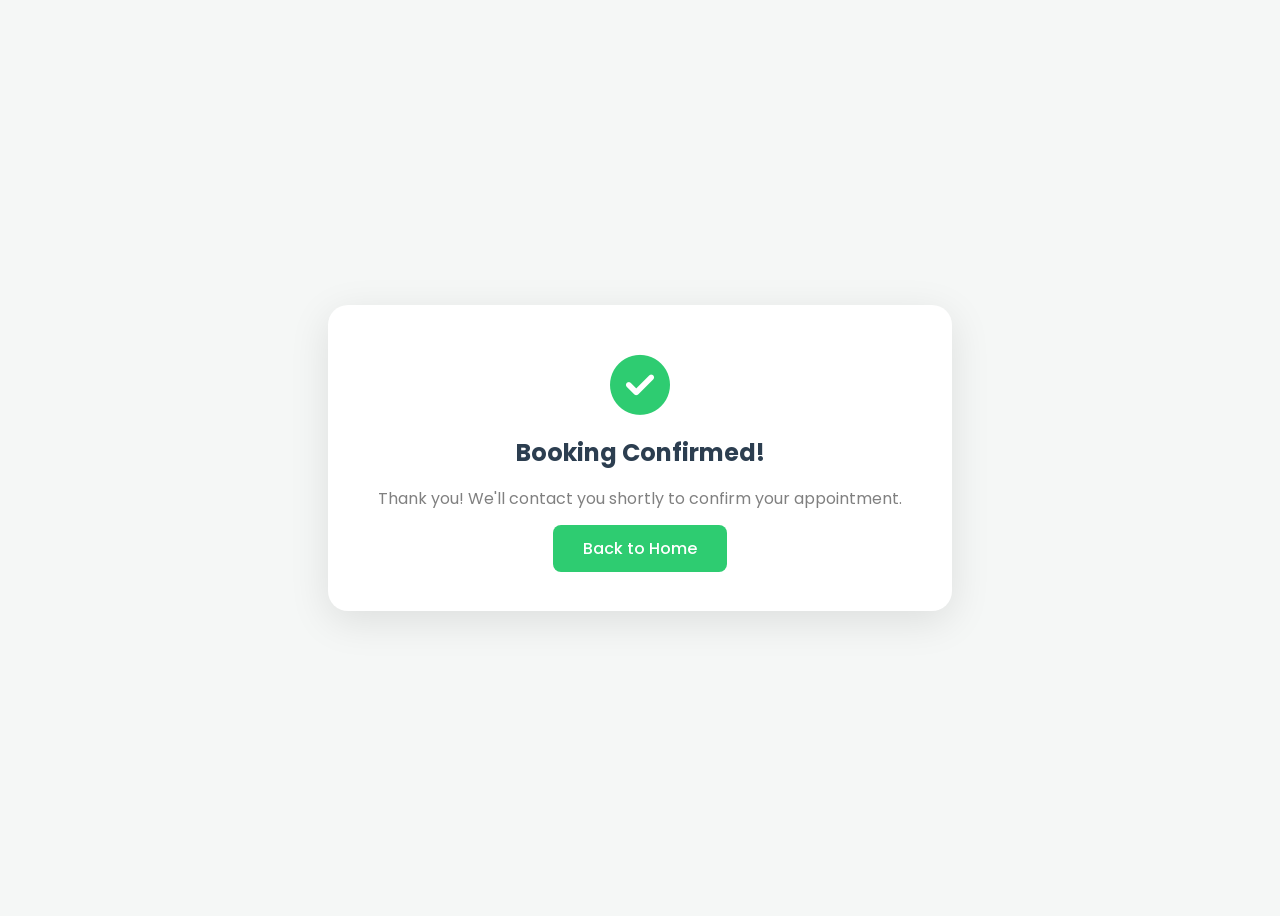
<file: templates/booking_success.html>
<!DOCTYPE html>
<html>
<head>
    <title>Booking Confirmed</title>
    <link href="https://fonts.googleapis.com/css2?family=Poppins:wght@300;500;700&display=swap" rel="stylesheet">
    <style>
        body { font-family: 'Poppins', sans-serif; display: flex; align-items: center; justify-content: center; height: 100vh; background: #f5f7f6; }
        .box { text-align: center; background: white; padding: 50px; border-radius: 20px; box-shadow: 0 10px 40px rgba(0,0,0,0.1); }
        .box i { font-size: 60px; color: #2ecc71; }
        h2 { margin: 20px 0 10px; color: #2c3e50; }
        p  { color: gray; margin-bottom: 25px; }
        a  { padding: 12px 30px; background: #2ecc71; color: white; border-radius: 8px; text-decoration: none; font-weight: 500; }
    </style>
    <link rel="stylesheet" href="https://cdnjs.cloudflare.com/ajax/libs/font-awesome/6.5.0/css/all.min.css">
</head>
<body>
    <div class="box">
        <i class="fa-solid fa-circle-check"></i>
        <h2>Booking Confirmed!</h2>
        <p>Thank you! We'll contact you shortly to confirm your appointment.</p>
        <a href="/">Back to Home</a>
    </div>
</body>
</html>
</file>
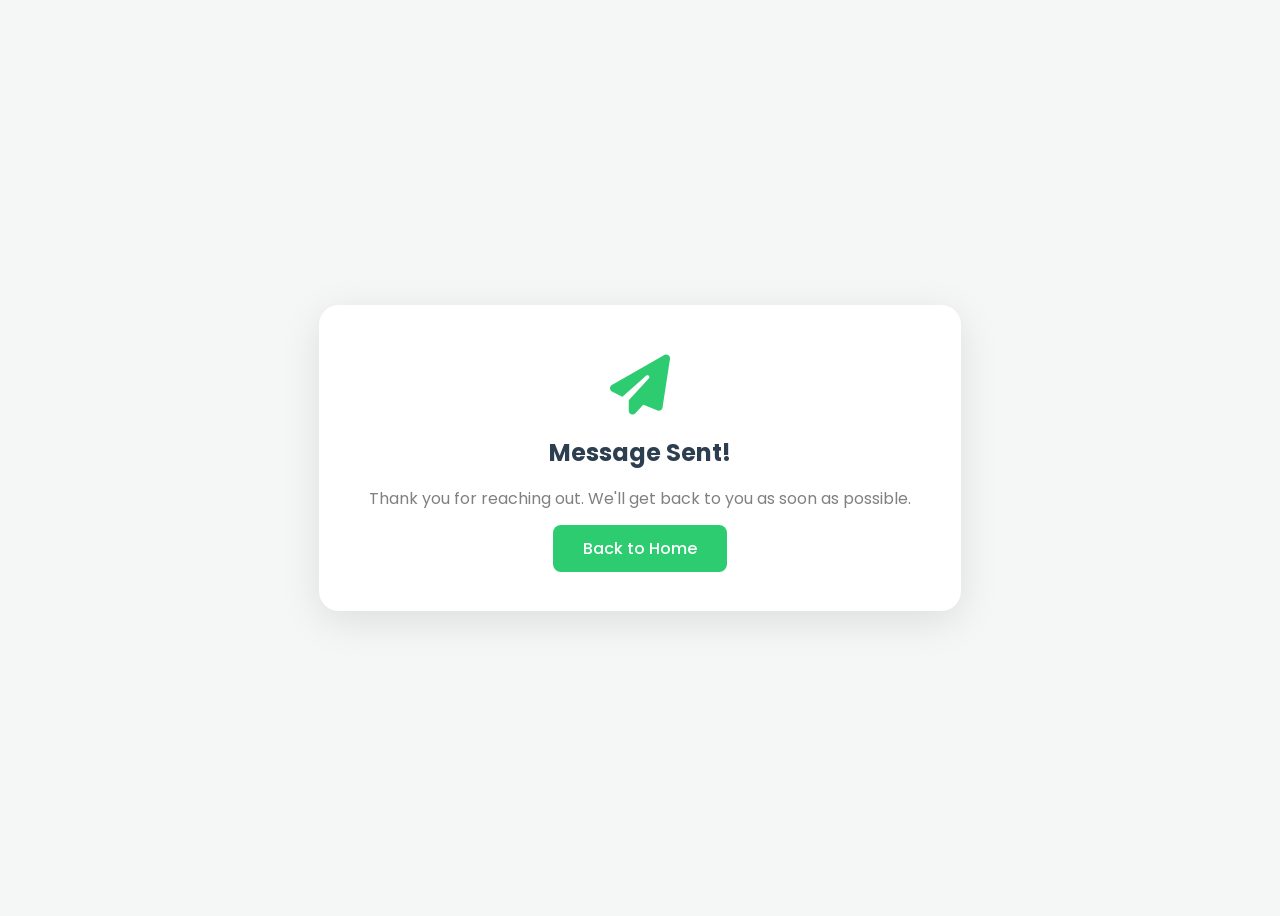
<file: templates/contact_success.html>
<!DOCTYPE html>
<html>
<head>
    <title>Message Sent</title>
    <link href="https://fonts.googleapis.com/css2?family=Poppins:wght@300;500;700&display=swap" rel="stylesheet">
    <style>
        body { font-family: 'Poppins', sans-serif; display: flex; align-items: center; justify-content: center; height: 100vh; background: #f5f7f6; }
        .box { text-align: center; background: white; padding: 50px; border-radius: 20px; box-shadow: 0 10px 40px rgba(0,0,0,0.1); }
        .box i { font-size: 60px; color: #2ecc71; }
        h2 { margin: 20px 0 10px; color: #2c3e50; }
        p  { color: gray; margin-bottom: 25px; }
        a  { padding: 12px 30px; background: #2ecc71; color: white; border-radius: 8px; text-decoration: none; font-weight: 500; }
    </style>
    <link rel="stylesheet" href="https://cdnjs.cloudflare.com/ajax/libs/font-awesome/6.5.0/css/all.min.css">
</head>
<body>
    <div class="box">
        <i class="fa-solid fa-paper-plane"></i>
        <h2>Message Sent!</h2>
        <p>Thank you for reaching out. We'll get back to you as soon as possible.</p>
        <a href="/">Back to Home</a>
    </div>
</body>
</html>
</file>
